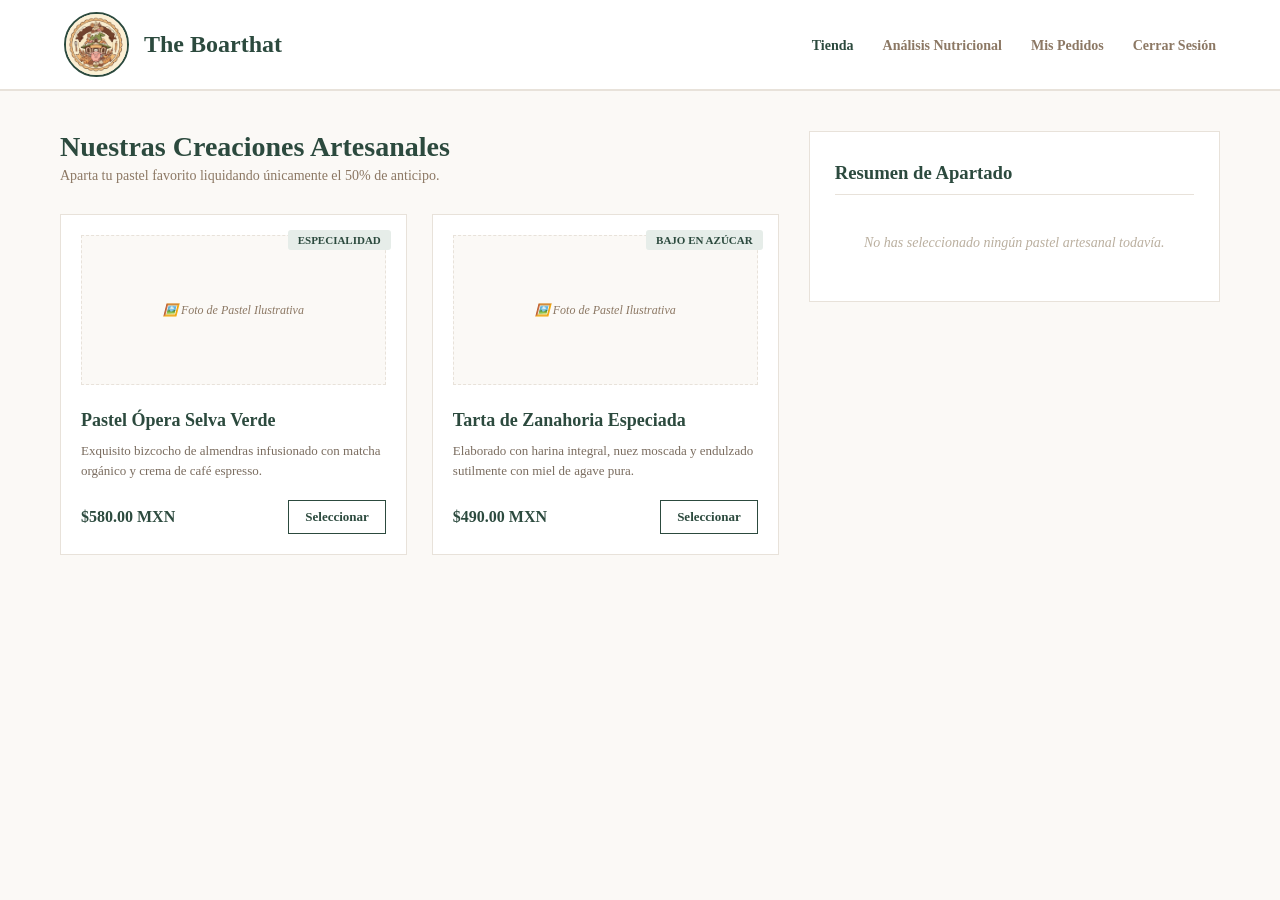
<file: índice.html>
<!DOCTYPE html>
<html lang="es">
<head>
    <meta charset="UTF-8">
    <meta name="viewport" content="width=device-width, initial-scale=1.0">
    <title>The Boarthat | Catálogo Gourmet</title>
    <link rel="stylesheet" href="estilos/styles.css">
</head>
<body>

    <header class="main-header">
        <div class="logo">
            <img src="src/logo.jpeg" alt="The Boarthat Logo" class="header-logo-img">
            <h1>The Boarthat</h1>
        </div>
        <nav class="nav-links">
            <a href="índice.html" class="active">Tienda</a>
            <a href="paginas/nutricion.html">Análisis Nutricional</a>
            <a href="paginas/pedidos-cliente.html">Mis Pedidos</a>
            <a href="paginas/login.html">Cerrar Sesión</a>
        </nav>
    </header>

    <main class="tienda-container">
        <section class="catalogo-productos">
            <h2>Nuestras Creaciones Artesanales</h2>
            <p class="subtitle-page">Aparta tu pastel favorito liquidando únicamente el 50% de anticipo.</p>
            
            <div class="grid-pasteles">
                <!-- Pastel 1 -->
                <div class="pastel-card" data-id="1" data-nombre="Pastel Ópera Selva Verde" data-precio="580">
                    <div class="card-badge">Especialidad</div>
                    <div class="pastel-img-placeholder">
                        <span style="color: #8c7864; font-size: 12px; font-style: italic;">🖼️ Foto de Pastel Ilustrativa</span>
                    </div>
                    <h3>Pastel Ópera Selva Verde</h3>
                    <p class="descripcion">Exquisito bizcocho de almendras infusionado con matcha orgánico y crema de café espresso.</p>
                    <div class="card-footer">
                        <span class="precio">$580.00 MXN</span>
                        <button class="btn-seleccionar">Seleccionar</button>
                    </div>
                </div>

                <!-- Pastel 2 -->
                <div class="pastel-card" data-id="2" data-nombre="Tarta de Zanahoria Especiada" data-precio="490">
                    <div class="card-badge">Bajo en Azúcar</div>
                    <div class="pastel-img-placeholder">
                        <span style="color: #8c7864; font-size: 12px; font-style: italic;">🖼️ Foto de Pastel Ilustrativa</span>
                    </div>
                    <h3>Tarta de Zanahoria Especiada</h3>
                    <p class="descripcion">Elaborado con harina integral, nuez moscada y endulzado sutilmente con miel de agave pura.</p>
                    <div class="card-footer">
                        <span class="precio">$490.00 MXN</span>
                        <button class="btn-seleccionar">Seleccionar</button>
                    </div>
                </div>
            </div>
        </section>

        <aside class="sidebar-box">
            <h3>Resumen de Apartado</h3>
            <div id="contenedor-resumen" class="resumen-vacio">
                <p>No has seleccionado ningún pastel artesanal todavía.</p>
            </div>
            
            <form id="form-apartado" class="hidden">
                <div class="info-pago-box">
                    <p>Total: <span id="resumen-total">$0.00</span></p>
                    <p class="anticipo-destacado">Anticipo requerido (50%): <span id="resumen-anticipo">$0.00</span></p>
                </div>
                <div class="input-apartado">
                    <label for="fecha-entrega">Fecha de Entrega:</label>
                    <input type="date" id="fecha-entrega" required>
                </div>
                <button type="submit" class="btn-enviar">Proceder al Apartado del 50%</button>
            </form>
        </aside>
    </main>

    <script src="js/script.js"></script>
</body>
</html>
</file>
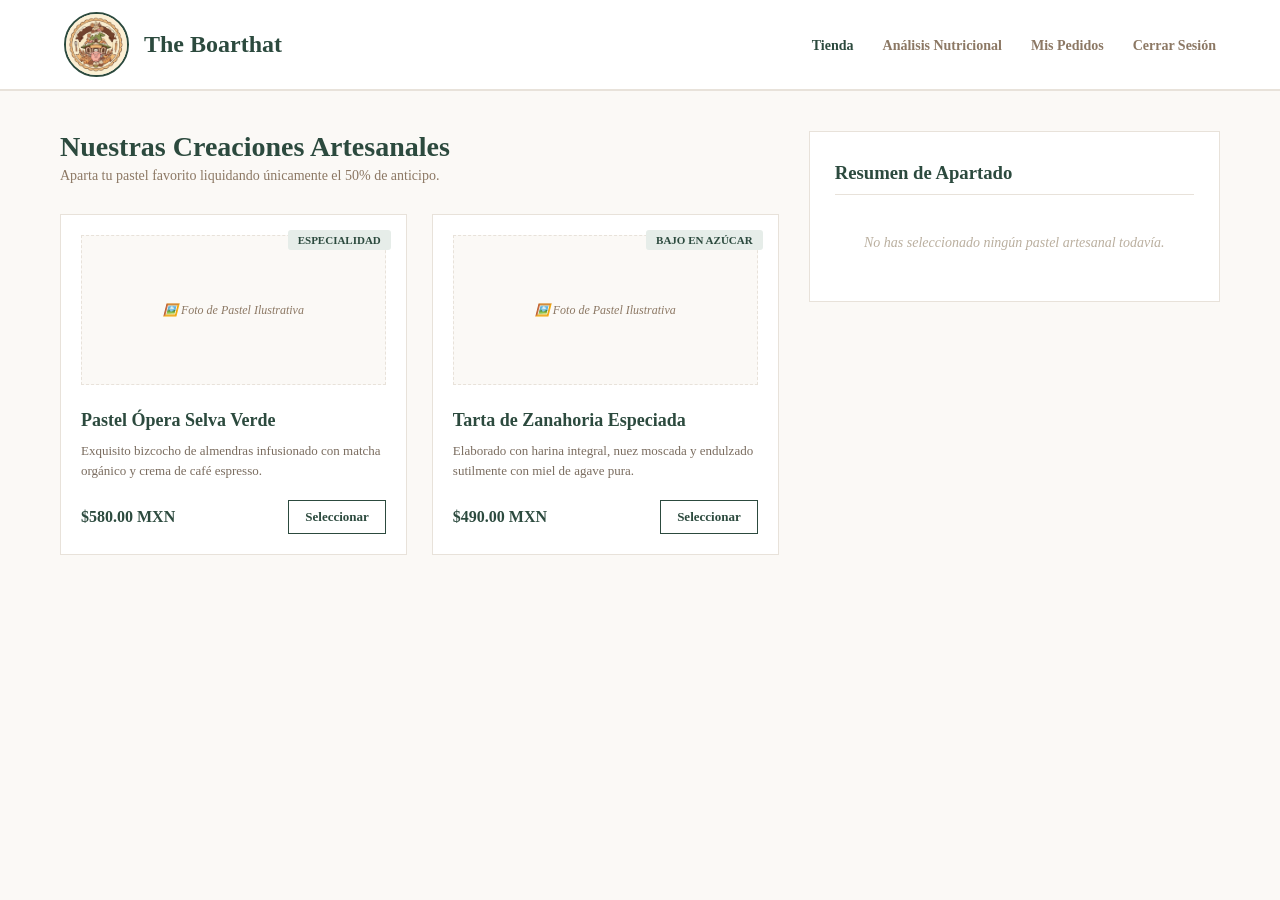
<file: paginas/admin-dashboard.html>
<!DOCTYPE html>
<html lang="es">
<head>
    <meta charset="UTF-8">
    <title>Admin | Alta de Pasteles</title>
    <link rel="stylesheet" href="../estilos/admin-dashboard.css">
</head>
<body>
    <header class="main-header">
        <div class="logo">
            <img src="../src/logo.jpeg" alt="Logo The Boarthat" class="header-logo-img">
            <h1>The Boarthat - Panel</h1>
        </div>
        <nav class="nav-links">
            <a href="../índice.html">Ver Tienda</a>
            <a href="admin-dashboard.html" class="active">Registrar Pastel</a>
            <a href="pedidos.html">📥 Solicitudes</a>
        </nav>
    </header>

    <main class="admin-container">
        <section class="form-box">
            <h2>Registrar Nueva Creación</h2>
            <p class="subtitle">Ingresa los datos del pastel. El sistema extraerá alérgenos automáticos en español.</p>
            
            <form id="form-admin-pastel">
                <div class="input-group">
                    <label>Nombre del Pastel:</label>
                    <input type="text" id="nombre" placeholder="Ej. Pastel Ópera Selva Verde" required>
                </div>
                
                <div class="input-group">
                    <label>Precio Comercial ($ MXN):</label>
                    <input type="number" id="precio" placeholder="580" required>
                </div>

                <!-- Carga de Imagen -->
                <div class="input-group">
                    <label>Imagen del Pastel:</label>
                    <input type="file" id="imagen-pastel" accept="image/*">
                    <small style="color: #8c7864; font-style: italic;">Selecciona una foto descriptiva para el catálogo.</small>
                </div>

                <div class="input-group">
                    <label>Ingredientes por línea (cantidades explícitas):</label>
                    <textarea id="ingredientes" rows="4" placeholder="Ej:&#10;10g polvo de matcha&#10;100g harina de almendra" required></textarea>
                    <button type="button" id="btn-edamam" class="btn-secundario">🔍 Mapear Dieta con Edamam</button>
                </div>

                <div class="resultado-api-box">
                    <label>Etiquetas Nutritivas Detectadas:</label>
                    <div id="tags-resultado" class="tags-resultado">
                        <span class="placeholder-tag">Ninguna receta analizada todavía.</span>
                    </div>
                </div>

                <button type="submit" class="btn-guardar">💾 Guardar en Catálogo</button>
            </form>
        </section>
    </main>
    <script src="../js/admin-dashboard.js"></script>
</body>
</html>
</file>
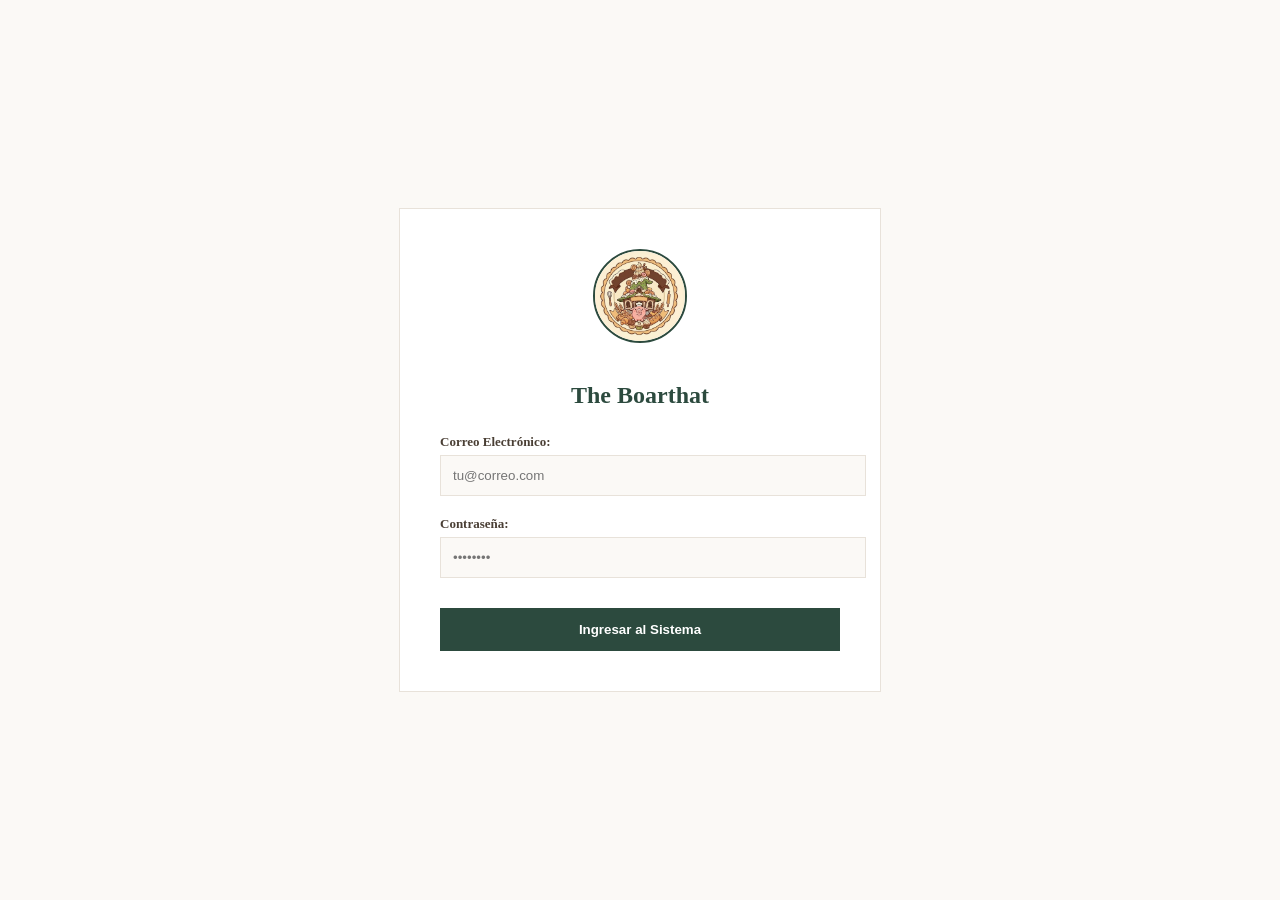
<file: paginas/login.html>
<!DOCTYPE html>
<html lang="es">
<head>
    <meta charset="UTF-8">
    <title>The Boarthat | Iniciar Sesión</title>
    <style>
        body { background-color: #fbf9f6; font-family: 'Georgia', serif; display: flex; justify-content: center; align-items: center; height: 100vh; margin: 0; }
        .login-card { background: white; padding: 40px; border: 1px solid #e8e2da; width: 100%; max-width: 400px; text-align: center; }
        .login-logo { width: 90px; height: 90px; border-radius: 50%; border: 2px solid #2c4a3e; object-fit: cover; margin-bottom: 15px; }
        h2 { color: #2c4a3e; margin-bottom: 25px; }
        .group { text-align: left; margin-bottom: 20px; }
        label { display: block; font-size: 13px; font-weight: bold; margin-bottom: 5px; color: #4a3f35; }
        input { width: 100%; padding: 12px; border: 1px solid #e8e2da; background: #fbf9f6; outline: none; }
        input:focus { border-color: #2c4a3e; }
        button { width: 100%; padding: 14px; background: #2c4a3e; color: white; border: none; font-weight: bold; cursor: pointer; margin-top: 10px; }
        button:hover { background: #1e332b; }
    </style>
</head>
<body>
    <div class="login-card">
        <img src="../src/logo.jpeg" alt="Logo" class="login-logo">
        <h2>The Boarthat</h2>
        <form id="form-login">
            <div class="group">
                <label>Correo Electrónico:</label>
                <input type="email" id="email" required placeholder="tu@correo.com">
            </div>
            <div class="group">
                <label>Contraseña:</label>
                <input type="password" id="password" required placeholder="••••••••">
            </div>
            <button type="submit">Ingresar al Sistema</button>
        </form>
    </div>
    <script src="../js/auth.js"></script>
</body>
</html>
</file>
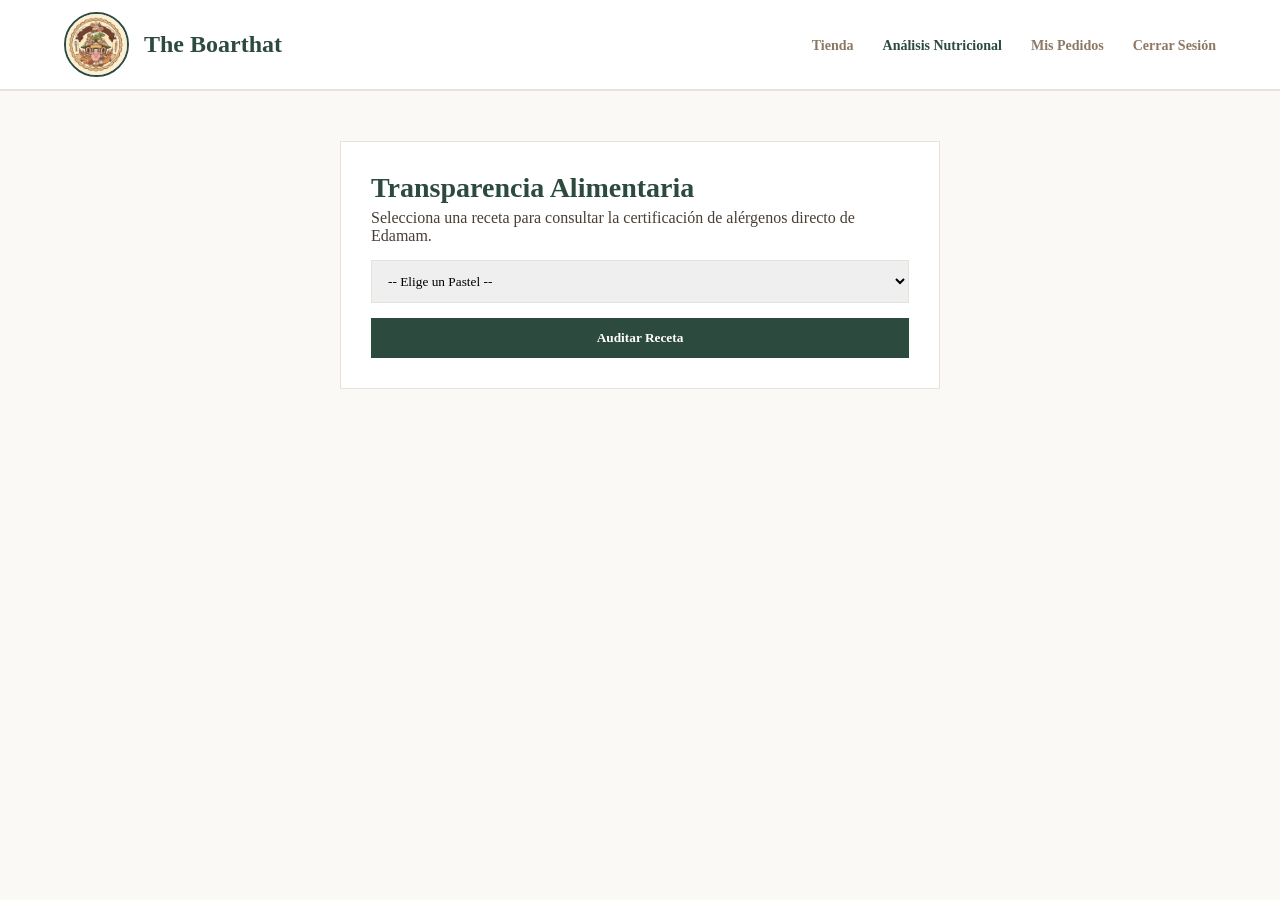
<file: paginas/nutricion.html>
<!DOCTYPE html>
<html lang="es">
<head>
    <meta charset="UTF-8">
    <title>The Boarthat | Análisis Nutricional</title>
    <link rel="stylesheet" href="../estilos/styles.css">
    <style>
        .box-nutricion { max-width: 600px; margin: 50px auto; background: white; border: 1px solid #e8e2da; padding: 30px; }
        select { width: 100%; padding: 12px; margin: 15px 0; border: 1px solid #e8e2da; font-family: 'Georgia', serif; }
        button { background: #2c4a3e; color: white; width: 100%; padding: 12px; border: none; font-weight: bold; cursor: pointer; }
    </style>
</head>
<body>
    <header class="main-header">
        <div class="logo">
            <img src="../src/logo.jpeg" alt="Logo" class="header-logo-img">
            <h1>The Boarthat</h1>
        </div>
        <nav class="nav-links">
            <a href="../índice.html">Tienda</a>
            <a href="nutricion.html" class="active">Análisis Nutricional</a>
            <a href="pedidos-cliente.html">Mis Pedidos</a>
            <a href="login.html">Cerrar Sesión</a>
        </nav>
    </header>

    <div class="box-nutricion">
        <h2>Transparencia Alimentaria</h2>
        <p>Selecciona una receta para consultar la certificación de alérgenos directo de Edamam.</p>
        <select id="select-pastel-nutricion">
            <option value="">-- Elige un Pastel --</option>
            <option value="1">Pastel Ópera Selva Verde</option>
            <option value="2">Tarta de Zanahoria Especiada</option>
        </select>
        <button id="btn-auditar-pastel">Auditar Receta</button>
        <div id="resultado-edamam" class="hidden" style="margin-top: 25px;"></div>
    </div>
    <script src="../js/nutricion.js"></script>
</body>
</html>
</file>
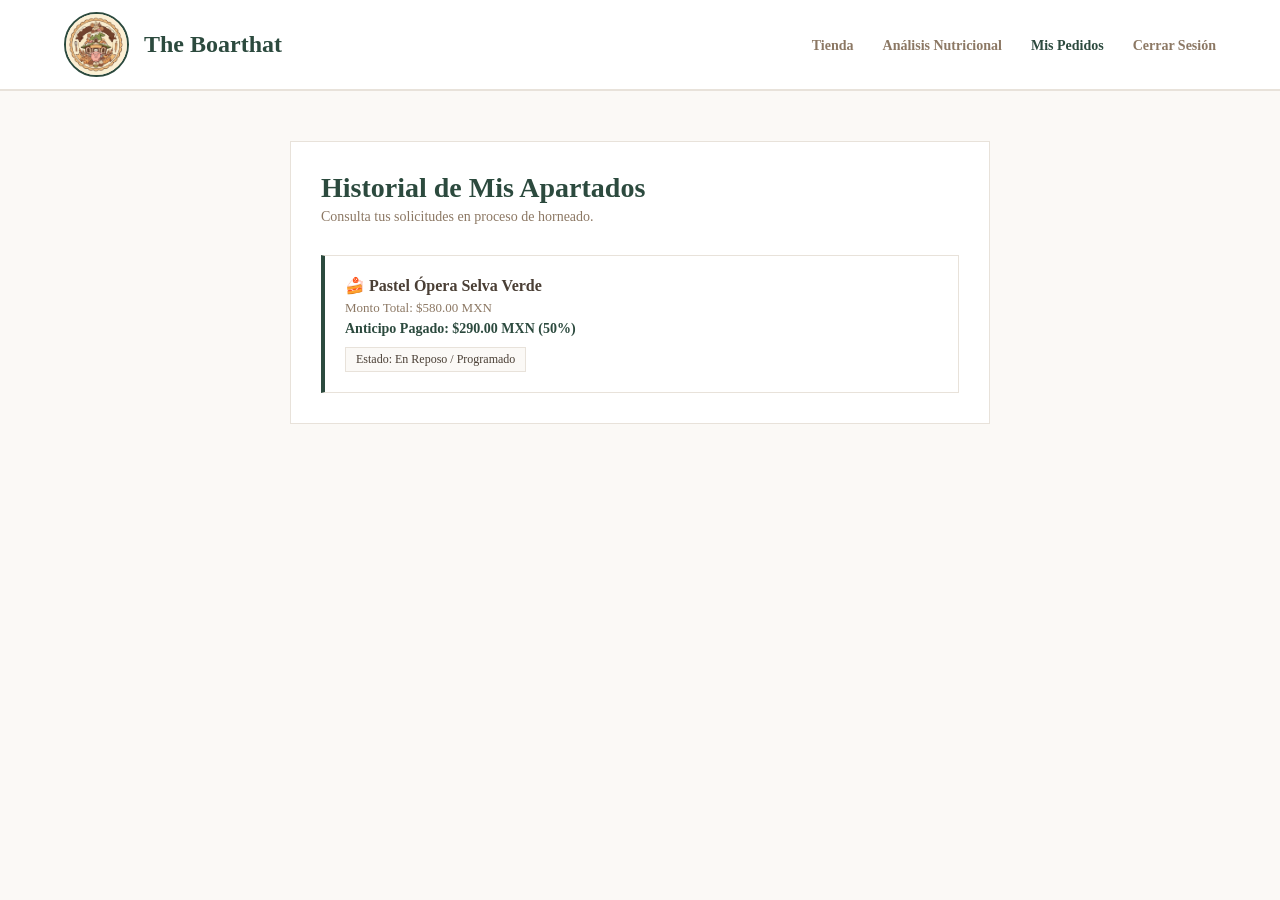
<file: paginas/pedidos-cliente.html>
<!DOCTYPE html>
<html lang="es">
<head>
    <meta charset="UTF-8">
    <title>The Boarthat | Mis Pedidos</title>
    <link rel="stylesheet" href="../estilos/styles.css">
    <style>
        .box-pedidos { max-width: 700px; margin: 50px auto; background: white; border: 1px solid #e8e2da; padding: 30px; }
    </style>
</head>
<body>
    <header class="main-header">
        <div class="logo">
            <img src="../src/logo.jpeg" alt="Logo" class="header-logo-img">
            <h1>The Boarthat</h1>
        </div>
        <nav class="nav-links">
            <a href="../índice.html">Tienda</a>
            <a href="nutricion.html">Análisis Nutricional</a>
            <a href="pedidos-cliente.html" class="active">Mis Pedidos</a>
            <a href="login.html">Cerrar Sesión</a>
        </nav>
    </header>

    <div class="box-pedidos">
        <h2>Historial de Mis Apartados</h2>
        <p class="subtitle-page">Consulta tus solicitudes en proceso de horneado.</p>
        <div style="border: 1px solid #e8e2da; padding: 20px; border-left: 4px solid #2c4a3e;">
            <h4>🍰 Pastel Ópera Selva Verde</h4>
            <p style="font-size: 13px; margin: 5px 0; color: #8c7864;">Monto Total: $580.00 MXN</p>
            <p style="font-size: 14px; font-weight: bold; color: #2c4a3e;">Anticipo Pagado: $290.00 MXN (50%)</p>
            <span style="display: inline-block; margin-top: 10px; background: #fbf9f6; border: 1px solid #e8e2da; padding: 4px 10px; font-size: 12px; color: #4a3f35;">Estado: En Reposo / Programado</span>
        </div>
    </div>
</body>
</html>
</file>
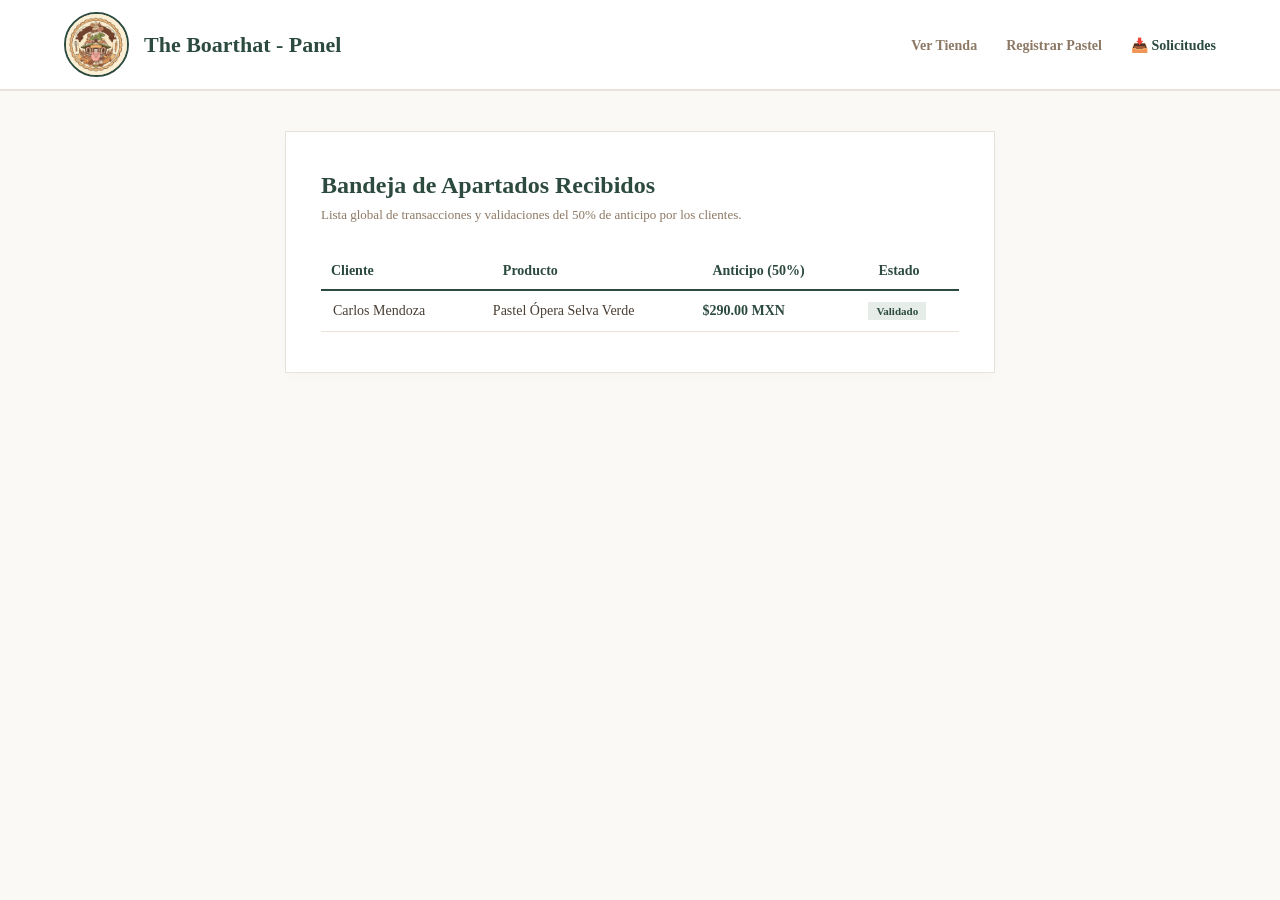
<file: paginas/pedidos.html>
<!DOCTYPE html>
<html lang="es">
<head>
    <meta charset="UTF-8">
    <title>Admin | Solicitudes Recibidas</title>
    <link rel="stylesheet" href="../estilos/admin-dashboard.css">
</head>
<body>
    <header class="main-header">
        <div class="logo">
            <img src="../src/logo.jpeg" alt="Logo" class="header-logo-img">
            <h1>The Boarthat - Panel</h1>
        </div>
        <nav class="nav-links">
            <a href="../índice.html">Ver Tienda</a>
            <a href="admin-dashboard.html">Registrar Pastel</a>
            <a href="pedidos.html" class="active">📥 Solicitudes</a>
        </nav>
    </header>
    <main class="admin-container">
        <div class="form-box">
            <h2>Bandeja de Apartados Recibidos</h2>
            <p class="subtitle">Lista global de transacciones y validaciones del 50% de anticipo por los clientes.</p>
            <table style="width: 100%; border-collapse: collapse; margin-top: 15px; font-size: 14px; text-align: left;">
                <thead>
                    <tr style="border-bottom: 2px solid #2c4a3e; color: #2c4a3e;">
                        <th style="padding: 10px;">Cliente</th>
                        <th style="padding: 10px;">Producto</th>
                        <th style="padding: 10px;">Anticipo (50%)</th>
                        <th style="padding: 10px;">Estado</th>
                    </tr>
                </thead>
                <tbody>
                    <tr style="border-bottom: 1px solid #e8e2da;">
                        <td style="padding: 12px;">Carlos Mendoza</td>
                        <td>Pastel Ópera Selva Verde</td>
                        <td style="font-weight: bold; color: #2c4a3e;">$290.00 MXN</td>
                        <td><span style="background: #e6ede9; color: #2c4a3e; padding: 3px 8px; font-size: 11px; font-weight: bold;">Validado</span></td>
                    </tr>
                </tbody>
            </table>
        </div>
    </main>
</body>
</html>
</file>
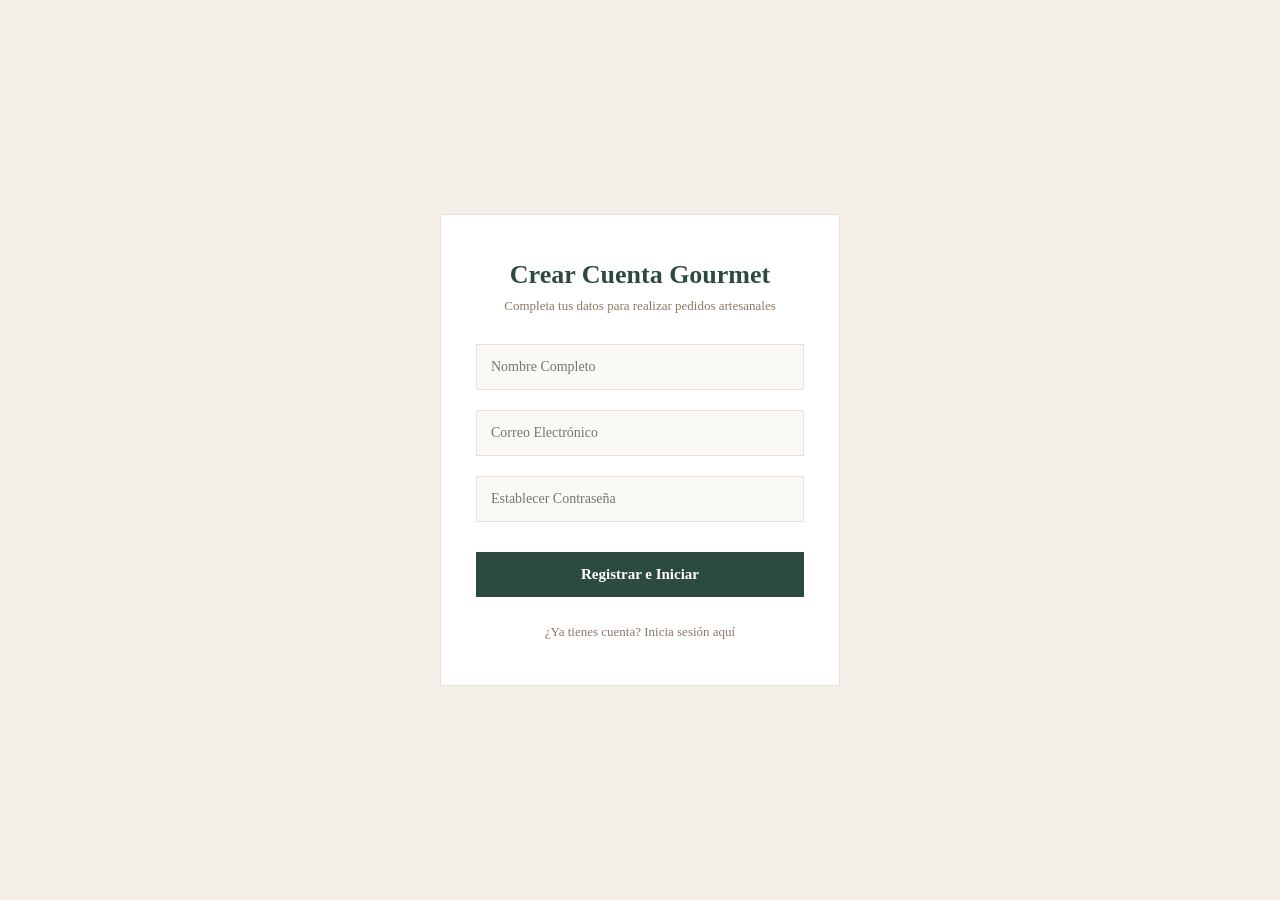
<file: paginas/registro.html>
<!DOCTYPE html>
<html lang="es">
<head>
    <meta charset="UTF-8">
    <title>Sweet Pig Bakery | Registro</title>
    <link rel="stylesheet" href="../estilos/login-registro.css">
</head>
<body>
    <div class="auth-card">
        <h2>Crear Cuenta Gourmet</h2>
        <p>Completa tus datos para realizar pedidos artesanales</p>
        <form id="form-registro">
            <div class="input-box"><input type="text" placeholder="Nombre Completo" required></div>
            <div class="input-box"><input type="email" placeholder="Correo Electrónico" required></div>
            <div class="input-box"><input type="password" placeholder="Establecer Contraseña" required></div>
            <button type="submit" class="btn-auth">Registrar e Iniciar</button>
        </form>
        <div class="auth-footer"><a href="login.html">¿Ya tienes cuenta? Inicia sesión aquí</a></div>
    </div>
</body>
</html>
</file>
<file: estilos/styles.css>
* { margin: 0; padding: 0; box-sizing: border-box; font-family: 'Georgia', serif; }
body { background-color: #fbf9f6; color: #4a3f35; }

/* NAVBAR COMPACTO CORREGIDO */
.main-header {
    background-color: #ffffff; 
    display: flex; 
    justify-content: space-between; 
    align-items: center;
    padding: 12px 5%; 
    border-bottom: 2px solid #e8e2da;
}
.logo { display: flex; align-items: center; gap: 15px; }

/* TAMAÑO VISIBLE PARA CLIENTE Y ADMIN */
.header-logo-img {
    width: 65px; 
    height: 65px;
    object-fit: cover;
    border-radius: 50%;
    border: 2px solid #2c4a3e;
}
.logo h1 { font-size: 24px; color: #2c4a3e; font-weight: 700; }
.nav-links a { text-decoration: none; color: #8c7864; margin-left: 25px; font-weight: 600; font-size: 14px; }
.nav-links a:hover, .nav-links a.active { color: #2c4a3e; }

/* LAYOUT DE LA TIENDA */
.tienda-container { display: flex; max-width: 1200px; margin: 40px auto; padding: 0 20px; gap: 30px; }
.catalogo-productos { flex: 2; }
h2 { color: #2c4a3e; font-size: 28px; margin-bottom: 5px; }
.subtitle-page { font-size: 14px; color: #8c7864; margin-bottom: 30px; }

/* GRID Y TARJETAS */
.grid-pasteles { display: grid; grid-template-columns: repeat(auto-fill, minmax(280px, 1fr)); gap: 25px; }
.pastel-card { background: white; border: 1px solid #e8e2da; padding: 20px; position: relative; display: flex; flex-direction: column; justify-content: space-between; }
.card-badge { position: absolute; top: 15px; right: 15px; background: #e6ede9; color: #2c4a3e; padding: 4px 10px; font-size: 11px; font-weight: bold; text-transform: uppercase; border-radius: 3px; }

/* ESPACIO PARA FOTOS EN EL CLIENTE */
.pastel-img-placeholder {
    width: 100%;
    height: 150px;
    background-color: #fbf9f6;
    border: 1px dashed #e8e2da;
    display: flex;
    justify-content: center;
    align-items: center;
    margin-bottom: 15px;
}
.pastel-card h3 { font-size: 18px; color: #2c4a3e; margin: 10px 0; }
.descripcion { font-size: 13px; color: #7a6c5f; line-height: 1.5; margin-bottom: 20px; }
.card-footer { display: flex; justify-content: space-between; align-items: center; }
.precio { font-weight: bold; color: #2c4a3e; font-size: 16px; }

.btn-seleccionar { background: white; border: 1px solid #2c4a3e; color: #2c4a3e; padding: 8px 16px; cursor: pointer; font-weight: bold; font-size: 13px; transition: 0.2s; }
.btn-seleccionar:hover, .pastel-card.seleccionada .btn-seleccionar { background: #2c4a3e; color: white; }
.pastel-card.seleccionada { border-color: #2c4a3e; box-shadow: 0 0 10px rgba(44, 74, 62, 0.1); }

/* SIDEBAR DE RESERVAS */
.sidebar-box { flex: 1; background: white; border: 1px solid #e8e2da; padding: 30px 25px; height: fit-content; position: sticky; top: 40px; }
.sidebar-box h3 { color: #2c4a3e; border-bottom: 1px solid #e8e2da; padding-bottom: 10px; margin-bottom: 20px; }
.resumen-vacio { color: #baaf9f; font-style: italic; font-size: 14px; text-align: center; padding: 20px 0; }
.item-resumen { font-size: 14px; margin-bottom: 10px; color: #4a3f35; }
.info-pago-box { background: #fbf9f6; padding: 15px; margin: 20px 0; border-left: 3px solid #2c4a3e; }
.info-pago-box p { font-size: 14px; margin-bottom: 5px; }
.anticipo-destacado { font-weight: bold; color: #2c4a3e; font-size: 15px; }
.input-apartado { margin-bottom: 20px; }
.input-apartado label { display: block; font-size: 13px; font-weight: bold; margin-bottom: 5px; }
.input-apartado input { width: 100%; padding: 10px; border: 1px solid #e8e2da; font-size: 14px; }
.btn-enviar { background: #2c4a3e; color: white; border: none; width: 100%; padding: 14px; font-size: 14px; font-weight: bold; cursor: pointer; }
.btn-enviar:hover { background: #1e332b; }
.hidden { display: none; }
</file>
<file: estilos/admin-dashboard.css>
* { margin: 0; padding: 0; box-sizing: border-box; font-family: 'Georgia', serif; }
body { background-color: #fbf9f6; color: #4a3f35; padding-bottom: 50px; }

/* NAVBAR COMPACTO */
.main-header {
    background-color: #ffffff; 
    display: flex; 
    justify-content: space-between; 
    align-items: center;
    padding: 12px 5%; 
    border-bottom: 2px solid #e8e2da;
}
.logo { display: flex; align-items: center; gap: 15px; }

.header-logo-img { 
    width: 65px; 
    height: 65px; 
    object-fit: cover; 
    border-radius: 50%; 
    border: 2px solid #2c4a3e; 
}
.logo h1 { font-size: 22px; color: #2c4a3e; font-weight: 700; }
.nav-links a { text-decoration: none; color: #8c7864; margin-left: 25px; font-weight: 600; font-size: 14px; }
.nav-links a:hover, .nav-links a.active { color: #2c4a3e; }

/* CONTENEDOR FORMULARIO */
.admin-container { max-width: 750px; margin: 40px auto; padding: 0 20px; }
.form-box { background: #ffffff; padding: 40px 35px; border: 1px solid #e8e2da; box-shadow: 0 4px 12px rgba(0,0,0,0.02); }
h2 { color: #2c4a3e; font-size: 24px; margin-bottom: 8px; }
.subtitle { font-size: 13px; color: #8c7864; margin-bottom: 30px; }

.input-group { margin-bottom: 22px; }
.input-group label { display: block; font-size: 14px; font-weight: 600; margin-bottom: 8px; color: #4a3f35; }
.input-group input, .input-group textarea {
    width: 100%; padding: 12px; border: 1px solid #e8e2da; background: #fbf9f6; font-size: 14px; outline: none;
}
/* Subida de archivo */
.input-group input[type="file"] { padding: 8px; background: transparent; border: 1px dashed #8c7864; }
.input-group input:focus, .input-group textarea:focus { border-color: #2c4a3e; background: #ffffff; }

.btn-secundario {
    background: #e6ede9; color: #2c4a3e; border: 1px solid #c2d1c9; padding: 12px;
    margin-top: 10px; cursor: pointer; font-size: 13px; font-weight: bold; width: 100%; border-radius: 4px;
}
.btn-secundario:hover { background: #2c4a3e; color: white; }

.btn-guardar {
    background: #2c4a3e; color: white; border: none; width: 100%; padding: 16px;
    font-size: 15px; font-weight: bold; cursor: pointer; margin-top: 15px; border-radius: 4px;
}
.btn-guardar:hover { background: #1e332b; }

.resultado-api-box { background: #fbf9f6; padding: 20px; margin-top: 15px; margin-bottom: 25px; border: 1px dashed #e8e2da; }
.resultado-api-box label { font-size: 13px; font-weight: 600; color: #8c7864; display: block; margin-bottom: 10px; }
.placeholder-tag { color: #baaf9f; font-size: 13px; font-style: italic; }
.tags-resultado { display: flex; gap: 8px; flex-wrap: wrap; }
</file>
<file: estilos/login-registro.css>
* { margin: 0; padding: 0; box-sizing: border-box; font-family: 'Georgia', serif; }
body { background: #f4efe9; display: flex; justify-content: center; align-items: center; height: 100vh; }

.auth-card { background: white; padding: 45px 35px; border: 1px solid #e8e2da; width: 100%; max-width: 400px; text-align: center; }
.auth-card h2 { color: #2c4a3e; font-size: 26px; margin-bottom: 8px; }
.auth-card p { color: #8c7864; font-size: 13px; margin-bottom: 30px; }

.input-box { margin-bottom: 20px; position: relative; }
.input-box input { width: 100%; padding: 14px; border: 1px solid #e8e2da; font-size: 14px; background: #fbf9f6; outline: none; }
.input-box input:focus { border-color: #2c4a3e; }

.password-container { display: flex; align-items: center; }
.eye-icon { position: absolute; right: 15px; width: 20px; height: 20px; cursor: pointer; opacity: 0.6; }

.btn-auth { width: 100%; background: #2c4a3e; color: white; border: none; padding: 14px; font-size: 15px; font-weight: bold; cursor: pointer; margin-top: 10px; }
.btn-auth:hover { background: #1e332b; }
.auth-footer { margin-top: 25px; }
.auth-footer a { color: #8c7864; font-size: 13px; text-decoration: none; }
.auth-footer a:hover { color: #2c4a3e; text-decoration: underline; }
</file>
